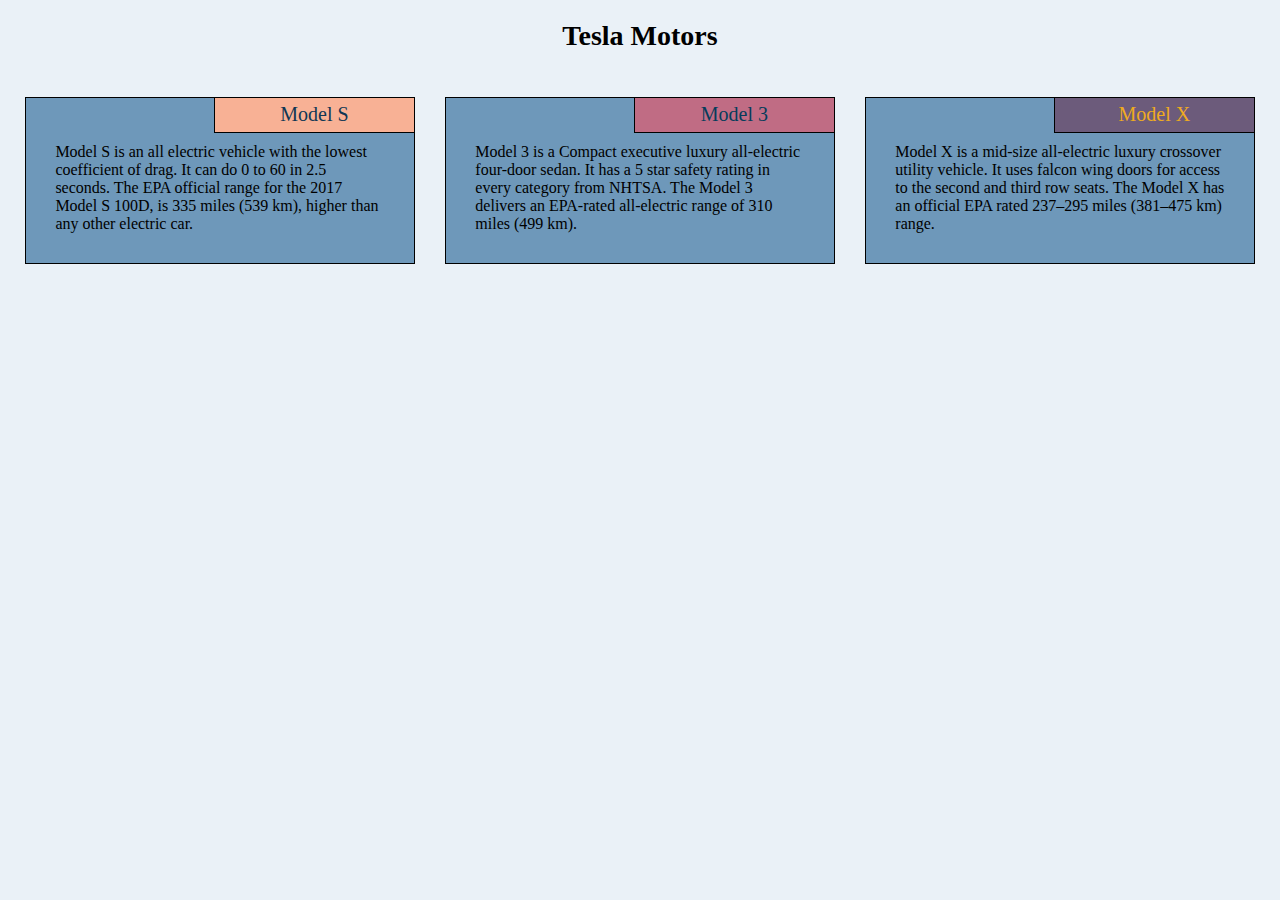
<file: module2-solution/index.html>
<!DOCTYPE html>
<html>
  <head>
    <meta charset="utf-8">
    <meta name="viewport" content="width=device-width, initial-scale=1">
    <link rel="stylesheet" type="text/css" href="css/style.css">
    <title>Module 2 Assignment: Tesla Motors</title>
  </head>

  <body>
    <h1>Tesla Motors</h1>

    <div class="row">

      <div class="col-lg-4 col-md-6">
      	<div class="box-wrap">
      		<p class="section-title" id="section1">Model S</p>
	        <p class="section-content">Model S is an all electric vehicle with the lowest coefficient of drag. It can do 0 to 60 in 2.5 seconds. The EPA official range for the 2017 Model S 100D, is 335 miles (539 km), higher than any other electric car. </p>
	    </div>
      </div>

      <div class="col-lg-4 col-md-6">
      	<div class="box-wrap">
	        <p class="section-title" id="section2">Model 3</p>
	        <p class="section-content">Model 3 is a Compact executive luxury all-electric four-door sedan. It has a 5 star safety rating in every category from NHTSA. The Model 3 delivers an EPA-rated all-electric range of 310 miles (499 km).</p>
         </div>
      </div>

      <div class="col-lg-4 col-md-12">
      	<div class="box-wrap">
	        <p class="section-title" id="section3">Model X</p>
	        <p class="section-content">Model X is a mid-size all-electric luxury crossover utility vehicle. It uses falcon wing doors for access to the second and third row seats. The Model X has an official EPA rated 237–295 miles (381–475 km) range.</p>
        </div>
      </div>

    </div>

  </body>
</html>
</file>
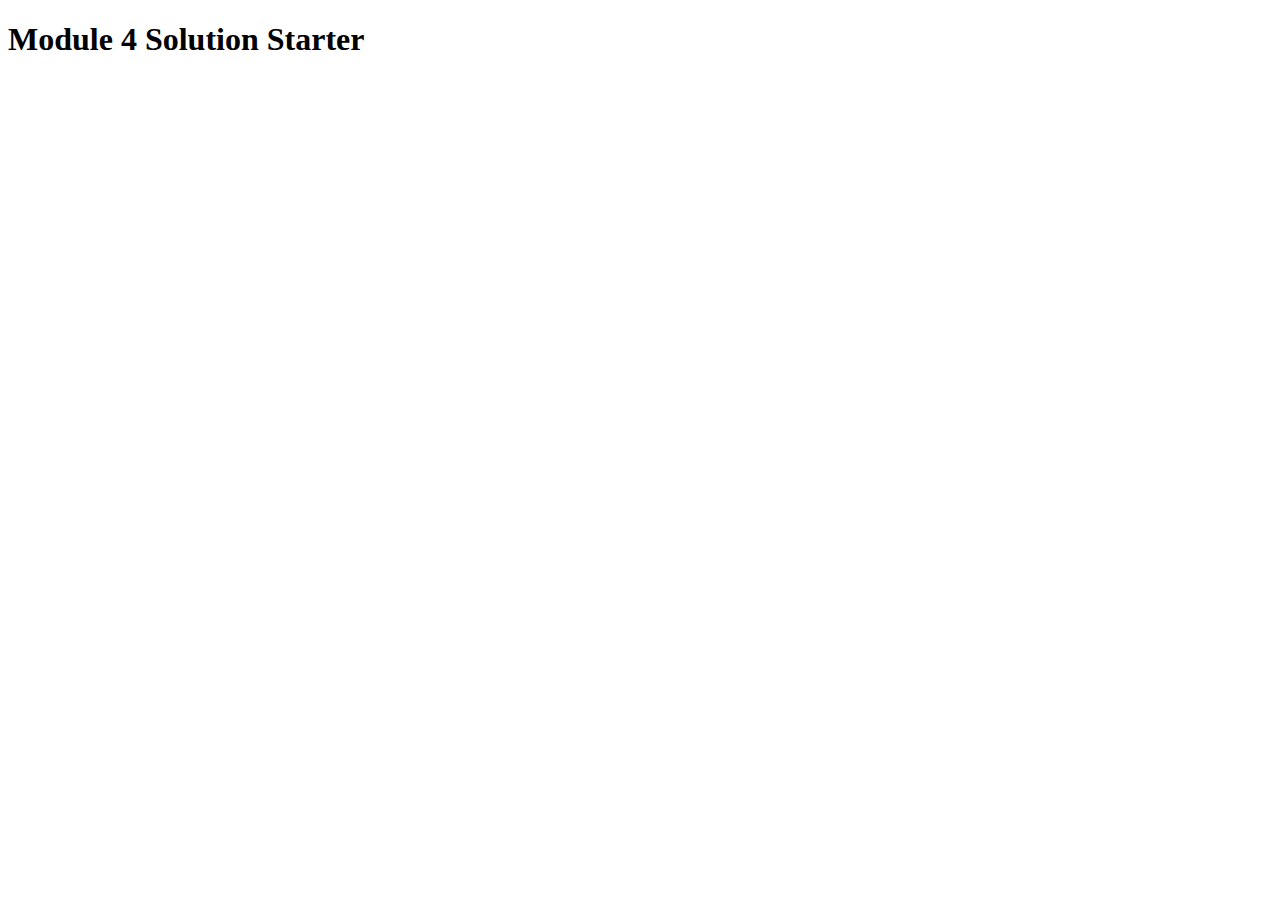
<file: module4-solution/index.html>
<!DOCTYPE html>
<html>
<head>
  <meta charset="utf-8">
  <title>Module 4 Solution Starter</title>
  <script>
    var names = []; // DO NOT REMOVE
  </script>
  <script src="SpeakHello.js"></script>
  <script src="SpeakGoodBye.js"></script>
  <script src="script.js"></script>
</head>
<body>
  <h1>Module 4 Solution Starter</h1>
</body>
</html>
</file>
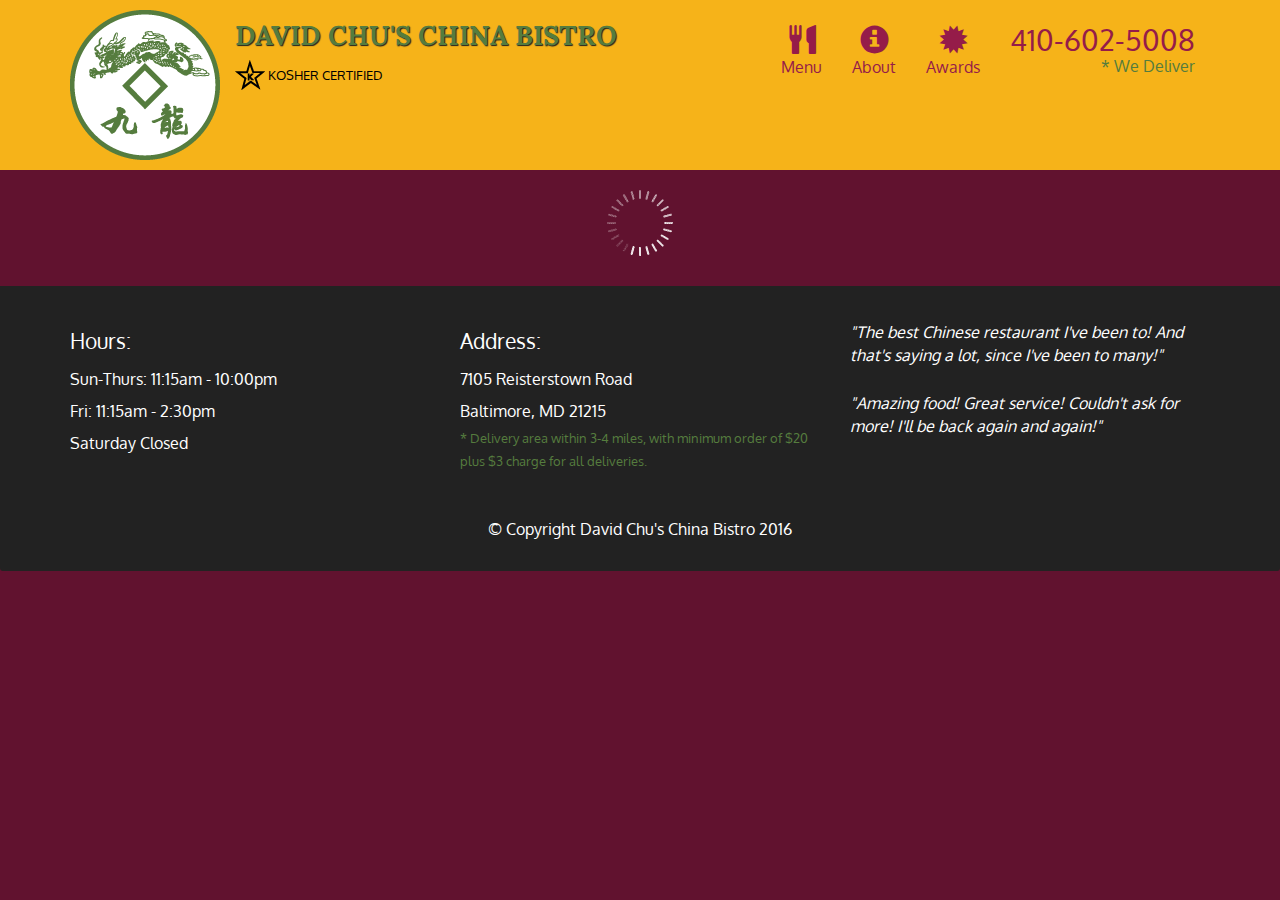
<file: module5-solution/index.html>
<!doctype html>
<html lang="en">
  <head>
    <meta charset="utf-8">
    <meta http-equiv="X-UA-Compatible" content="IE=edge">
    <meta name="viewport" content="width=device-width, initial-scale=1">
    <title>David Chu's China Bistro</title>
    <link rel="stylesheet" href="css/bootstrap.min.css">
    <link rel="stylesheet" href="css/styles.css">
    <link href='https://fonts.googleapis.com/css?family=Oxygen:400,300,700' rel='stylesheet' type='text/css'>
    <link href='https://fonts.googleapis.com/css?family=Lora' rel='stylesheet' type='text/css'>
  </head>
<body>
  <header>
    <nav id="header-nav" class="navbar navbar-default">
      <div class="container">
        <div class="navbar-header">
          <a href="index.html" class="pull-left visible-md visible-lg">
            <div id="logo-img" alt="Logo image"></div>
          </a>

          <div class="navbar-brand">
            <a href="index.html"><h1>David Chu's China Bistro</h1></a>
            <p>
              <img src="images/star-k-logo.png" alt="Kosher certification">
              <span>Kosher Certified</span>
            </p>
          </div>

          <button id="navbarToggle" type="button" class="navbar-toggle collapsed" data-toggle="collapse" data-target="#collapsable-nav" aria-expanded="false">
            <span class="sr-only">Toggle navigation</span>
            <span class="icon-bar"></span>
            <span class="icon-bar"></span>
            <span class="icon-bar"></span>
          </button>
        </div>
        
        <div id="collapsable-nav" class="collapse navbar-collapse">
           <ul id="nav-list" class="nav navbar-nav navbar-right">
            <li id="navHomeButton" class="visible-xs active">
              <a href="index.html">
                <span class="glyphicon glyphicon-home"></span> Home</a>
            </li>
            <li id="navMenuButton">
              <a href="#" onclick="$dc.loadMenuCategories();">
                <span class="glyphicon glyphicon-cutlery"></span><br class="hidden-xs"> Menu</a>
            </li>
            <li>
              <a href="#">
                <span class="glyphicon glyphicon-info-sign"></span><br class="hidden-xs"> About</a>
            </li>
            <li>
              <a href="#">
                <span class="glyphicon glyphicon-certificate"></span><br class="hidden-xs"> Awards</a>
            </li>
            <li id="phone" class="hidden-xs">
              <a href="tel:410-602-5008">
                <span>410-602-5008</span></a><div>* We Deliver</div>
            </li>
          </ul><!-- #nav-list -->
        </div><!-- .collapse .navbar-collapse -->
      </div><!-- .container -->
    </nav><!-- #header-nav -->
  </header>

  <div id="call-btn" class="visible-xs">
    <a class="btn" href="tel:410-602-5008">
    <span class="glyphicon glyphicon-earphone"></span>
    410-602-5008
    </a>
  </div>
  <div id="xs-deliver" class="text-center visible-xs">* We Deliver</div>

  <div id="main-content" class="container"></div>

  <footer class="panel-footer">
    <div class="container">
      <div class="row">
        <section id="hours" class="col-sm-4">
          <span>Hours:</span><br>
          Sun-Thurs: 11:15am - 10:00pm<br>
          Fri: 11:15am - 2:30pm<br>
          Saturday Closed
          <hr class="visible-xs">
        </section>
        <section id="address" class="col-sm-4">
          <span>Address:</span><br>
          7105 Reisterstown Road<br>
          Baltimore, MD 21215
          <p>* Delivery area within 3-4 miles, with minimum order of $20 plus $3 charge for all deliveries.</p>
          <hr class="visible-xs">
        </section>
        <section id="testimonials" class="col-sm-4">
          <p>"The best Chinese restaurant I've been to! And that's saying a lot, since I've been to many!"</p>
          <p>"Amazing food! Great service! Couldn't ask for more! I'll be back again and again!"</p>
        </section>
      </div>
      <div class="text-center">&copy; Copyright David Chu's China Bistro 2016</div>
    </div>
  </footer>

  <!-- jQuery (Bootstrap JS plugins depend on it) -->
  <script src="js/jquery-2.1.4.min.js"></script>
  <script src="js/bootstrap.min.js"></script>
  <script src="js/ajax-utils.js"></script>
  <script src="js/script.js"></script>
</body>
</html>
</file>
<file: module2-solution/css/style.css>
/********** Base styles applicable to all screens **********/
* {
  margin: 0px;
  padding: 0px;
  box-sizing: border-box; /* Note: This property needs to be added to * (instead of body) as box-sizing is not inherited. */
}

body {
  background-color: #EAF1F7;
  font-family: "Times New Roman", Times, serif;
}

h1 {
  margin: 20px;
  text-align: center;
  font-size: 175%;
}

.box-wrap {
  margin: 15px;
  background-color: #A52A2A;
  background-color: #6E98BA;
  border: 1px solid black;
  color: black;
}

.section-title {
  float: right;
  border-left: 1px solid black;
  border-bottom: 1px solid black;
  text-align: center;
  width: 200px;
  height: 35px;
  padding: 5px;
  font-size: 125%;
}

.section-content {
  padding: 10px;
  clear: right;
  width: 90%;
  height: 130px;
  margin-right: auto;
  margin-left: auto; 
}

#section1 {
  background-color: #F8B195;
  color: #103754;
}

#section2 {
  background-color: #C06C84;
  color: #053C5B;
}

#section3 {
  background-color: #6C5B7B;
  color: #EFAB1F;
}

.row {
  width: 100%;
  margin-right: auto;
  margin-left: auto;
  padding: 10px;
}

/********** Desktop Version **********/
@media (min-width: 992px) {
  .col-lg-1, .col-lg-2, .col-lg-3, .col-lg-4, .col-lg-5, .col-lg-6, .col-lg-7, .col-lg-8, .col-lg-9, .col-lg-10, .col-lg-11, .col-lg-12 {
    float: left;
  }
  .col-lg-1 {
    width: 8.33%;
  }
  .col-lg-2 {
    width: 16.66%;
  }
  .col-lg-3 {
    width: 25%;
  }
  .col-lg-4 {
    width: 33.33%;
  }
  .col-lg-5 {
    width: 41.66%;
  }
  .col-lg-6 {
    width: 50%;
  }
  .col-lg-7 {
    width: 58.33%;
  }
  .col-lg-8 {
    width: 66.66%;
  }
  .col-lg-9 {
    width: 74.99%;
  }
  .col-lg-10 {
    width: 83.33%;
  }
  .col-lg-11 {
    width: 91.66%;
  }
  .col-lg-12 {
    width: 100%;
  }
}

/********** Tablet Version **********/
@media (min-width: 768px) and (max-width: 991px) {
  .col-md-1, .col-md-2, .col-md-3, .col-md-4, .col-md-5, .col-md-6, .col-md-7, .col-md-8, .col-md-9, .col-md-10, .col-md-11, .col-md-12 {
    float: left;
  }
  .col-md-1 {
    width: 8.33%;
  }
  .col-md-2 {
    width: 16.66%;
  }
  .col-md-3 {
    width: 25%;
  }
  .col-md-4 {
    width: 33.33%;
  }
  .col-md-5 {
    width: 41.66%;
  }
  .col-md-6 {
    width: 50%;
  }
  .col-md-7 {
    width: 58.33%;
  }
  .col-md-8 {
    width: 66.66%;
  }
  .col-md-9 {
    width: 74.99%;
  }
  .col-md-10 {
    width: 83.33%;
  }
  .col-md-11 {
    width: 91.66%;
  }
  .col-md-12 {
    width: 100%;
  }
}
</file>
<file: module5-solution/css/styles.css>
body {
  font-size: 16px;
  color: #fff;
  background-color: #61122f;
  font-family: 'Oxygen', sans-serif;
}

/** HEADER **/
#header-nav {
  background-color: #f6b319;
  border-radius: 0;
  border: 0;
}

#logo-img {
  background: url('../images/restaurant-logo_large.png') no-repeat;
  width: 150px;
  height: 150px;
  margin: 10px 15px 10px 0;
}

.navbar-brand {
  padding-top: 25px;
}
.navbar-brand h1 { /* Restaurant name */
  font-family: 'Lora', serif;
  color: #557c3e;
  font-size: 1.5em;
  text-transform: uppercase;
  font-weight: bold;
  text-shadow: 1px 1px 1px #222;
  margin-top: 0;
  margin-bottom: 0;
  line-height: .75;
}
.navbar-brand a:hover, .navbar-brand a:focus {
  text-decoration: none;
}
.navbar-brand p { /* Kosher cert */
  color: #000;
  text-transform: uppercase;
  font-size: .7em;
  margin-top: 15px;
}
.navbar-brand p span { /* Star-K */
  vertical-align: middle;
}

#nav-list {
  margin-top: 10px;
}
#nav-list a {
  color: #951C49;
  text-align: center;
}
#nav-list a:hover {
  background: #E7E7E7;
}
#nav-list a span {
  font-size: 1.8em;
}

#phone {
  margin-top: 5px;
}
#phone a { /* Phone number */
  text-align: right;
  padding-bottom: 0;
}
#phone div { /* We Deliver */
  color: #557c3e;
  text-align: right;
  padding-right: 15px;
}

.navbar-header button.navbar-toggle, .navbar-header .icon-bar {
  border: 1px solid #61122f;
}
.navbar-header button.navbar-toggle {
  clear: both;
  margin-top: -30px;
}
/* END HEADER */

/* FOOTER */
.panel-footer {
  margin-top: 30px;
  padding-top: 35px;
  padding-bottom: 30px;
  background-color: #222;
  border-top: 0;
}
.panel-footer div.row {
  margin-bottom: 35px;
}
#hours, #address {
  line-height: 2;
}
#hours > span, #address > span {
  font-size: 1.3em;
}
#address p {
  color: #557c3e;
  font-size: .8em;
  line-height: 1.8;
}
#testimonials {
  font-style: italic;
}
#testimonials p:nth-child(2) {
  margin-top: 25px;
}
/* END FOOTER */



/* HOME PAGE */
.container .jumbotron {
  box-shadow: 0 0 50px #3F0C1F;
  border: 2px solid #3F0C1F;
}

#menu-tile, #specials-tile, #map-tile {
  height: 250px;
  width: 100%;
  margin-bottom: 15px;
  position: relative;
  border: 2px solid #3F0C1F;
  overflow: hidden;
}
#menu-tile:hover, #specials-tile:hover, #map-tile:hover {
  box-shadow: 0 1px 5px 1px #cccccc;
}
#menu-tile {
  background: url('../images/menu-tile.jpg') no-repeat;
  background-position: center;
}
#specials-tile {
  background: url('../images/specials-tile.jpg') no-repeat;
  background-position: center;
}
#menu-tile span, #specials-tile span, #map-tile span {
  position: absolute;
  bottom: 0;
  right: 0;
  width: 100%;
  text-align: center;
  font-size: 1.6em;
  text-transform: uppercase;
  background-color: #000;
  color: #fff;
  opacity: .8;
}
/* END HOME PAGE */

/* MENU CATEGORIES PAGE */
.category-tile { 
  position: relative;
  border: 2px solid #3F0C1F;
  overflow: hidden;
  width: 200px;
  height: 200px;
  margin: 0 auto 15px;
}
.category-tile span {
  position: absolute;
  bottom: 0;
  right: 0;
  width: 100%;
  text-align: center;
  font-size: 1.2em;
  text-transform: uppercase;
  background-color: #000;
  color: #fff;
  opacity: .8;
}
.category-tile:hover {
  box-shadow: 0 1px 5px 1px #cccccc;
}

#menu-categories-title + div {
  margin-bottom: 50px;
}
/* END MENU CATEGORIES PAGE */

/* SINGLE CATEGORY PAGE */
.menu-item-tile {
  margin-bottom: 25px;
}
.menu-item-tile hr {
  width: 80%;
}
.menu-item-tile .menu-item-price {
  font-size: 1.1em;
  text-align: right;
  margin-top: -15px;
  margin-right: -15px;
}
.menu-item-tile .menu-item-price span {
  font-size: .6em;
}
.menu-item-photo {
  position: relative;
  border: 2px solid #3F0C1F; 
  overflow: hidden;
  padding: 0;
  margin-right: -15px;
  margin-left: auto;
  margin-bottom: 20px;
  max-width: 250px;
}
.menu-item-photo div {
  position: absolute;
  bottom: 0;
  right: 0;
  width: 80px;
  background-color: #557c3e;
  text-align: center;
}
.menu-item-description {
  padding-right: 30px;
}
h3.menu-item-title {
  margin: 0 0 10px;
}
.menu-item-details {
  font-size: .9em;
  font-style: italic;
}
/* END SINGLE CATEGORY PAGE */


/********** Large devices only **********/
@media (min-width: 1200px) {
  .container .jumbotron {
    background: url('../images/jumbotron_1200.jpg') no-repeat;
    height: 675px;
  }
}

/********** Medium devices only **********/
@media (min-width: 992px) and (max-width: 1199px) {
  /* Header */
  #logo-img {
    background: url('../images/restaurant-logo_medium.png') no-repeat;
    width: 100px;
    height: 100px;
    margin: 5px 5px 5px 0;
  }
  /* End Header */

  /* Home Page */
  .container .jumbotron {
    background: url('../images/jumbotron_992.jpg') no-repeat;
    height: 558px;
  }
  /* End Home Page */
}

/********** Small devices only **********/
@media (min-width: 768px) and (max-width: 991px) {
  /* Home Page */
  .container .jumbotron {
    background: url('../images/jumbotron_768.jpg') no-repeat;
    height: 432px;
  }
  /* End Home Page */
}

/********** Extra small devices only **********/
@media (max-width: 767px) {
  /* Header */
  .navbar-brand {
    padding-top: 10px;
    height: 80px;
  }
  .navbar-brand h1 { /* Restaurant name */
    padding-top: 10px;
    font-size: 5vw; /* 1vw = 1% of viewport width */
  }
  .navbar-brand p { /* Kosher cert */
    font-size: .6em;
    margin-top: 12px;
  }
  .navbar-brand p img { /* Star-K */
    height: 20px;
  }

  #collapsable-nav a { /* Collapsed nav menu text */
    font-size: 1.2em;
  }
  #collapsable-nav a span { /* Collapsed nav menu glyph */
    font-size: 1em;
    margin-right: 5px;
  }

  #call-btn > a {
    font-size: 1.5em;
    display: block;
    margin: 0 20px;
    padding: 10px;
    border: 2px solid #fff;
    background-color: #f6b319;
    color: #951c49;
  }
  #xs-deliver {
    margin-top: 5px;
    font-size: .7em;
    letter-spacing: .1em;
    text-transform: uppercase;
  }
  /* End Header */

  /* Footer */
  .panel-footer section {
    margin-bottom: 30px;
    text-align: center;
  }
  .panel-footer section:nth-child(3) {
    margin-bottom: 0; /* margin already exists on the whole row */
  }
  .panel-footer section hr {
    width: 50%;
  }
  /* End Footer */

  /* Home Page */
  .container .jumbotron {
    margin-top: 30px;
    padding: 0;
  }
  #menu-tile, #specials-tile {
    width: 360px;
    margin: 0 auto 15px;
  }

  .menu-item-photo {
    margin-right: auto;
  }
  .menu-item-tile .menu-item-price {
    text-align: center;
  }
  .menu-item-description {
    text-align: center;;
  }
}


/********** Super extra small devices Only :-) (e.g., iPhone 4) **********/
@media (max-width: 479px) {
  /* Header */
  .navbar-brand h1 { /* Restaurant name */
    padding-top: 5px;
    font-size: 6vw;
  }
  /* End Header */
  
  /* Home page */
  #menu-tile, #specials-tile {
    width: 280px;
    margin: 0 auto 15px;
  }

  .col-xxs-12 {
    position: relative;
    min-height: 1px;
    padding-right: 15px;
    padding-left: 15px;
    float: left;
    width: 100%;
  }
}
</file>
